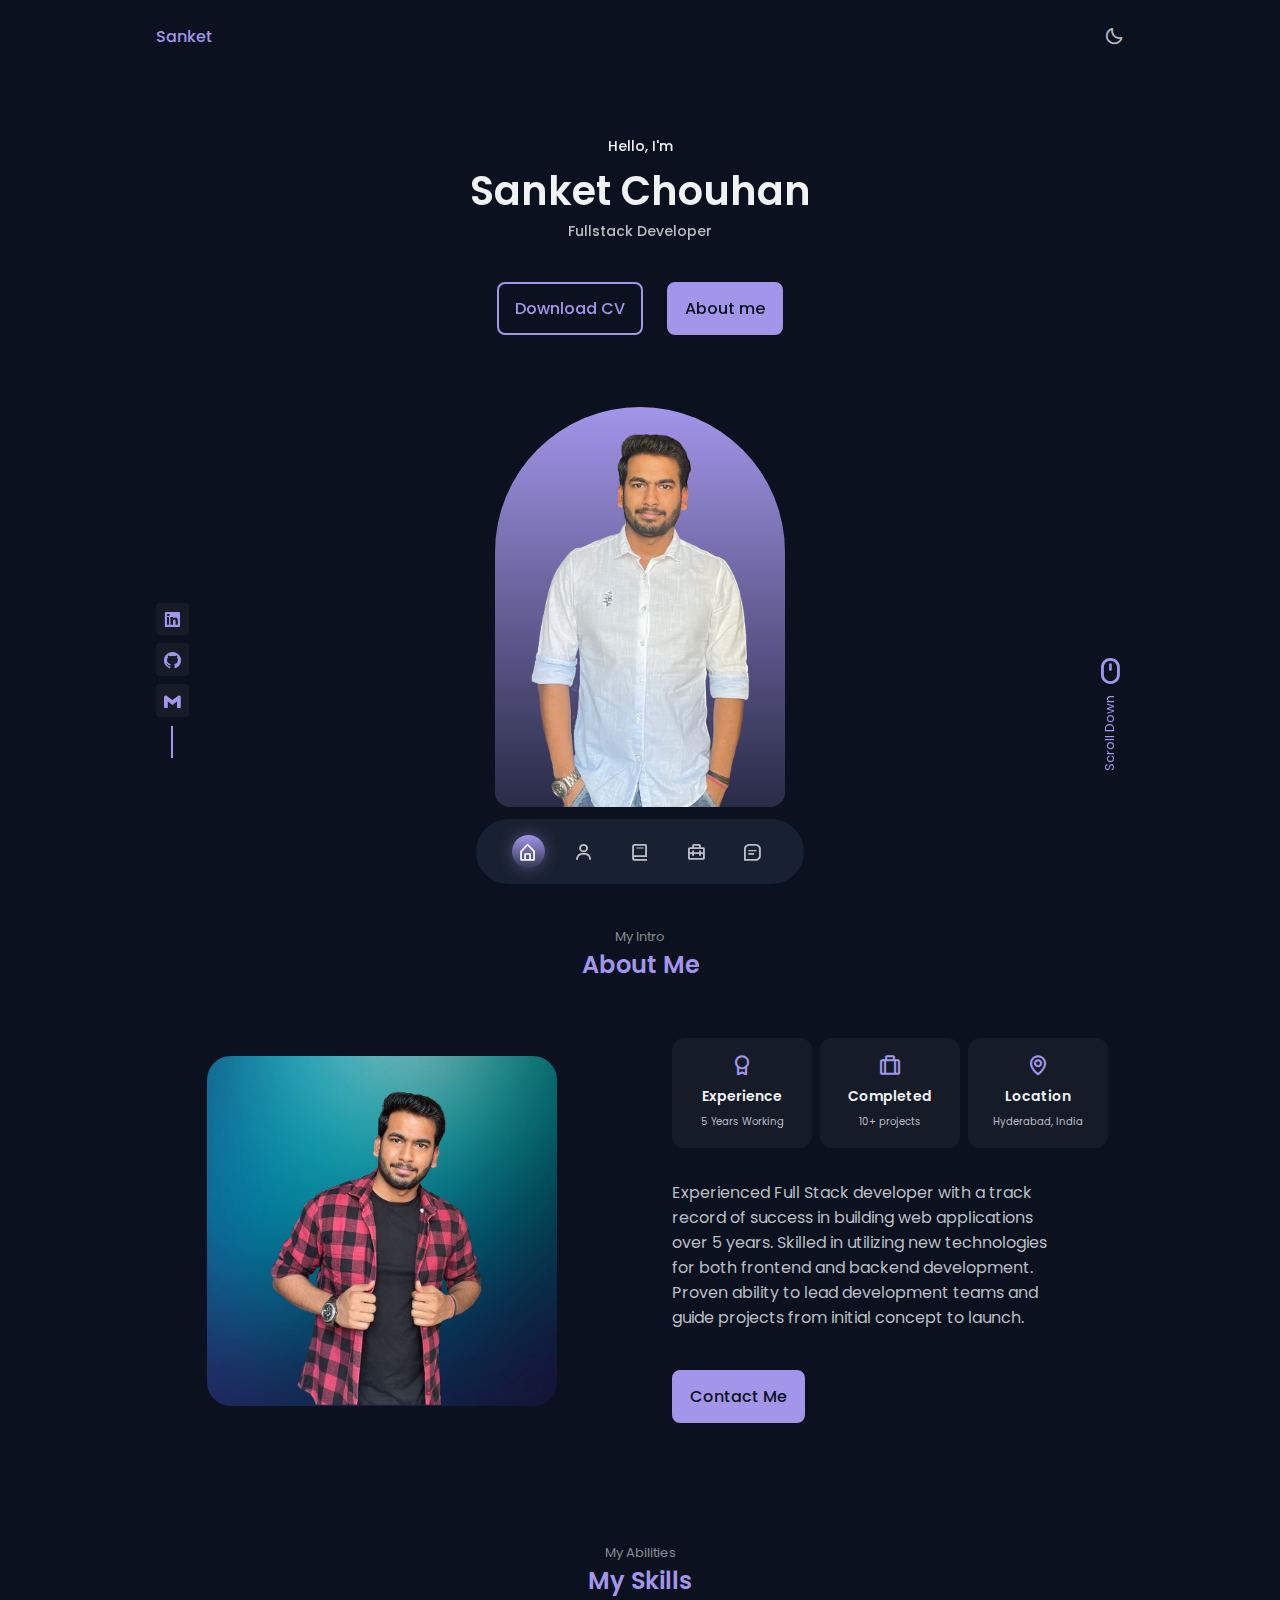
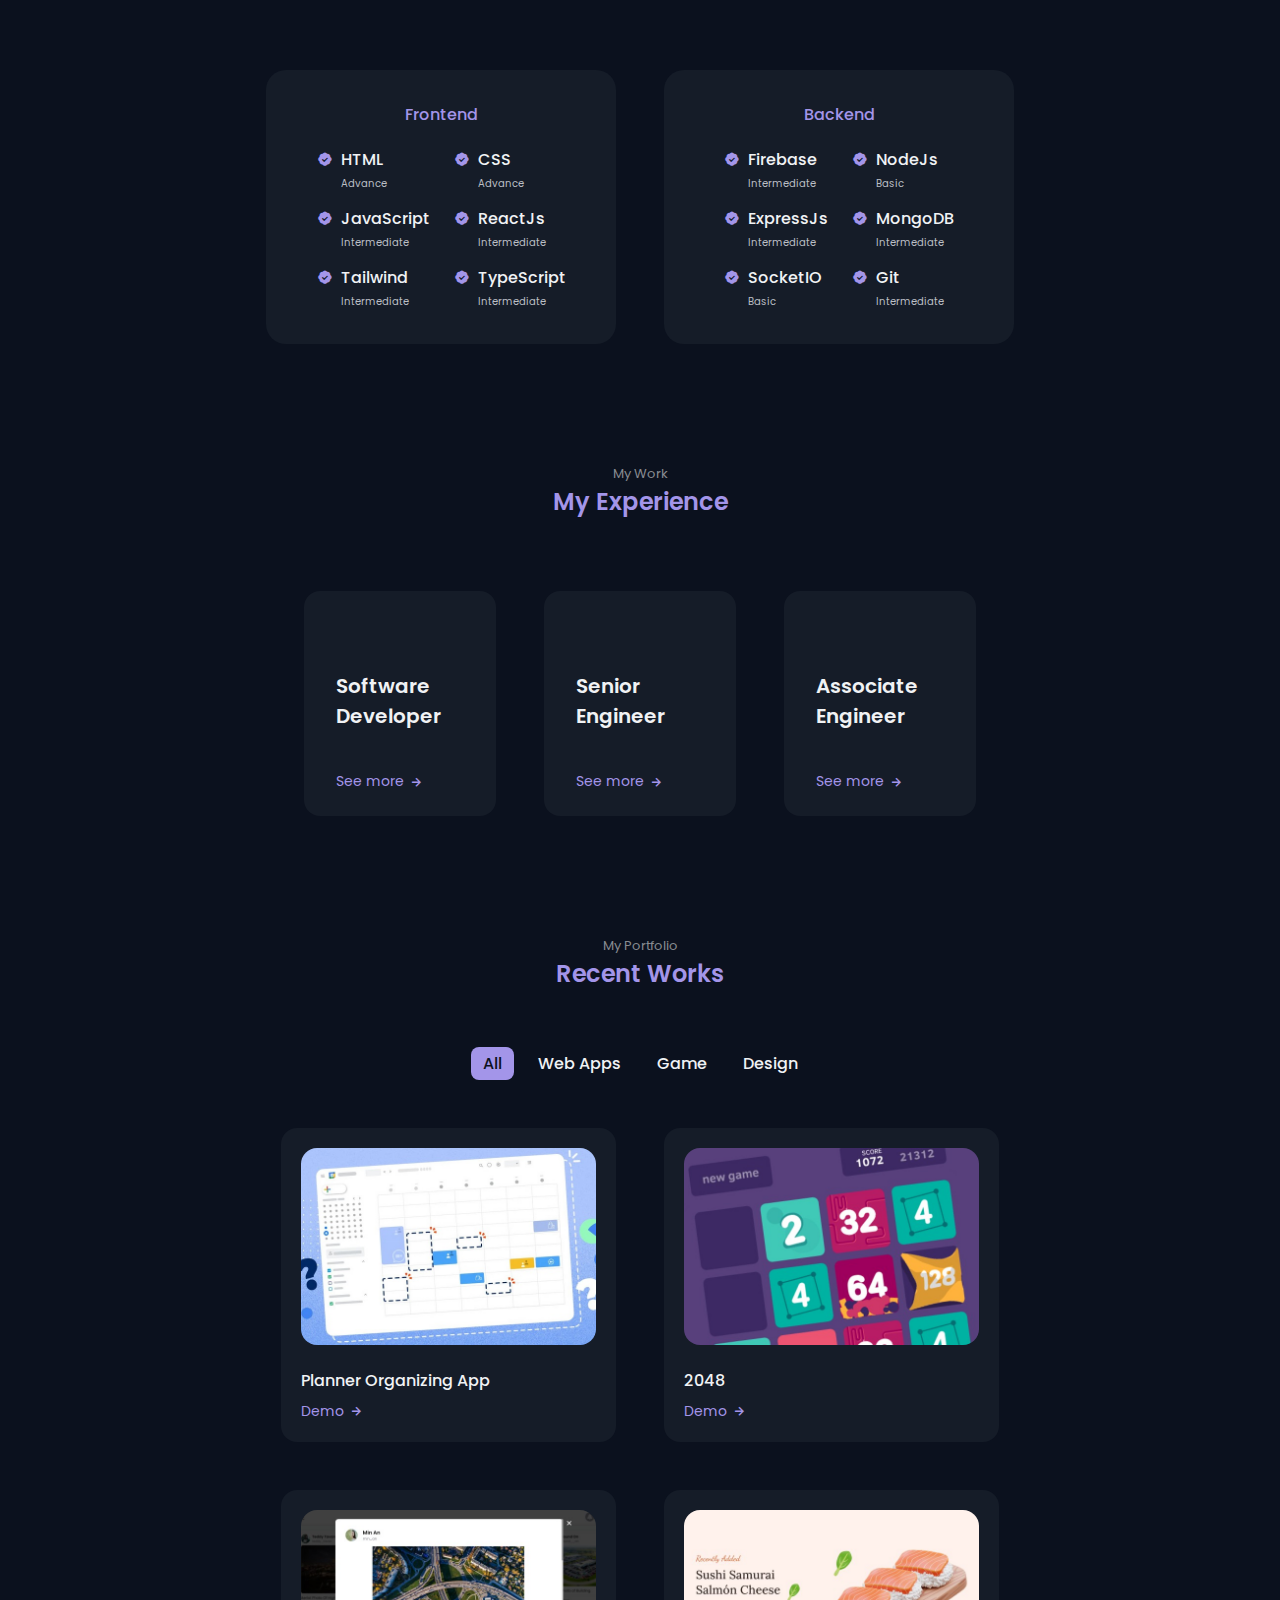
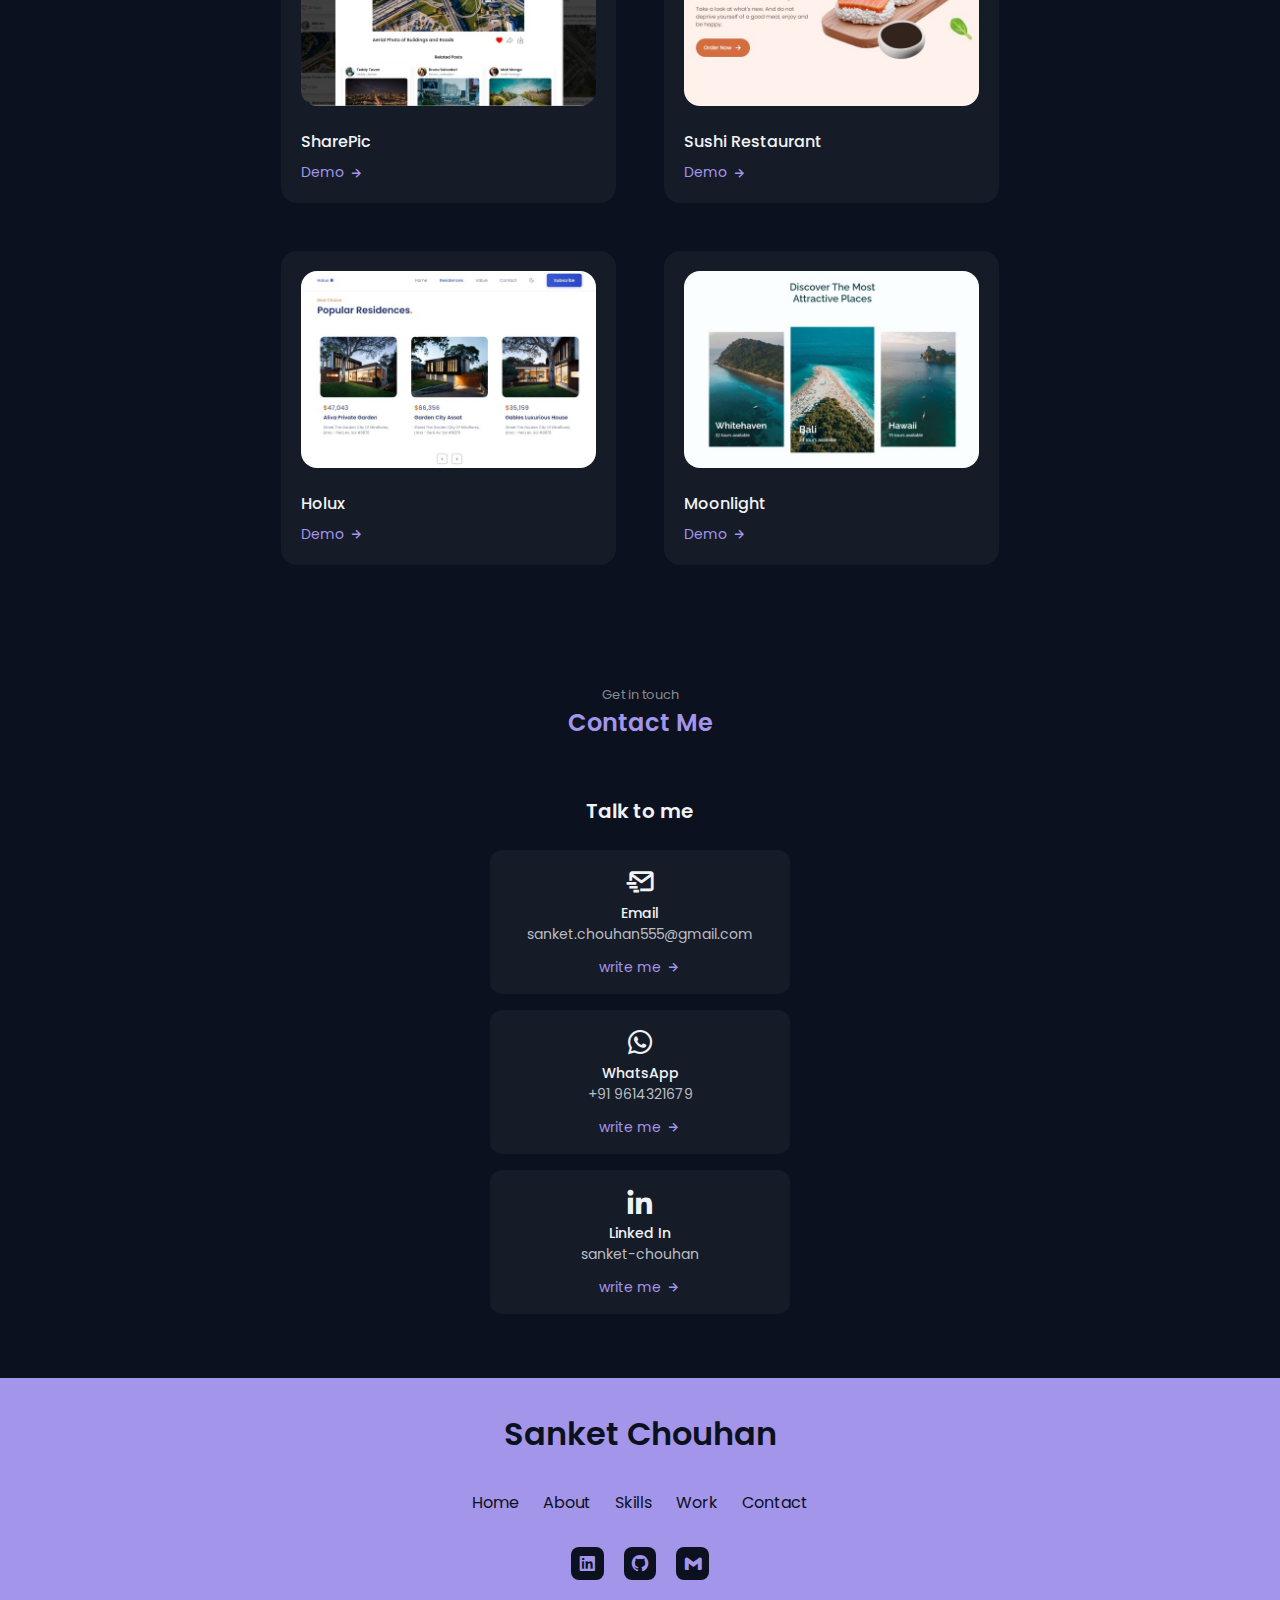
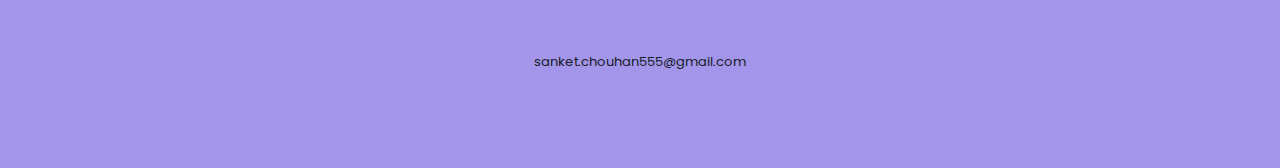
<file: public/index.html>
<!DOCTYPE html>
<html lang="en">
  <head>
    <meta charset="UTF-8" />
    <meta name="viewport" content="width=device-width, initial-scale=1.0" />

    <!--=============== FAVICON ===============-->
    <link
      rel="shortcut icon"
      href="assets/img/favicon.png"
      type="image/x-icon"
    />

    <!--=============== BOXICONS ===============-->
    <link
      href="https://unpkg.com/boxicons@2.1.1/css/boxicons.min.css"
      rel="stylesheet"
    />

    <!--=============== CSS ===============-->
    <link rel="stylesheet" href="assets/css/styles.css" />

    <title>Sanket Chouhan</title>
  </head>
  <body>
    <!--=============== HEADER ===============-->
    <header class="header" id="header">
      <nav class="nav container">
        <a href="" class="nav__logo">Sanket</a>

        <div class="nav__menu">
          <ul class="nav__list">
            <li class="nav__item">
              <a href="#home" class="nav__link active-link">
                <i class="bx bx-home-alt"></i>
              </a>
            </li>
            <li class="nav__item">
              <a href="#about" class="nav__link">
                <i class="bx bx-user"></i>
              </a>
            </li>
            <li class="nav__item">
              <a href="#skills" class="nav__link">
                <i class="bx bx-book"></i>
              </a>
            </li>
            <li class="nav__item">
              <a href="#work" class="nav__link">
                <i class="bx bx-briefcase-alt-2"></i>
              </a>
            </li>
            <li class="nav__item">
              <a href="#contact" class="nav__link">
                <i class="bx bx-message-square-detail"></i>
              </a>
            </li>
          </ul>
        </div>

        <i class="bx bx-moon change-theme" id="theme-button"></i>
      </nav>
    </header>

    <!--=============== MAIN ===============-->
    <main class="main">
      <!--=============== HOME ===============-->
      <section class="home section" id="home">
        <div class="home__container container grid">
          <div class="home__data">
            <span class="home__greeting">Hello, I'm</span>
            <h1 class="home__name">Sanket Chouhan</h1>
            <h3 class="home__education">Fullstack Developer</h3>

            <div class="home__buttons">
              <a
                download=""
                href="assets/pdf/Sanket_Chouhan_CV.pdf"
                class="button button--ghost"
                >Download CV</a
              >
              <a href="#about" class="button">About me</a>
            </div>
          </div>
          <div class="home__handle">
            <img src="assets/img/home.png" alt="home image" class="home__img" />
          </div>
          <div class="home__social">
            <a
              href="https://www.linkedin.com/in/sanket-chouhan"
              target="_blank"
              class="home__social-link"
            >
              <i class="bx bxl-linkedin-square"></i>
            </a>
            <a
              href="https://github.com/sanketchouhan"
              target="_blank"
              class="home__social-link"
            >
              <i class="bx bxl-github"></i>
            </a>
            <a
              href="mailto:sanket.chouhan555@gmail.com"
              target="_blank"
              class="home__social-link"
            >
              <i class="bx bxl-gmail"></i>
            </a>
          </div>
          <a href="#about" class="home__scroll">
            <i class="bx bx-mouse home__scroll-icon"></i>
            <span class="home__scroll-name">Scroll Down</span>
          </a>
        </div>
      </section>

      <!--=============== ABOUT ===============-->
      <section class="about section" id="about">
        <span class="section__subtitle">My Intro</span>
        <h2 class="section__title">About Me</h2>

        <div class="about__container container grid">
          <img
            src="assets/img/about.png"
            alt="about image"
            class="about__img"
          />

          <div class="about__data">
            <div class="about__info">
              <div class="about__box">
                <i class="bx bx-award about__icon"></i>
                <h3 class="about__title">Experience</h3>
                <span class="about__subtitle">5 Years Working</span>
              </div>
              <div class="about__box">
                <i class="bx bx-briefcase-alt about__icon"></i>
                <h3 class="about__title">Completed</h3>
                <span class="about__subtitle">10+ projects</span>
              </div>
              <div class="about__box">
                <i class="bx bx-map about__icon"></i>
                <h3 class="about__title">Location</h3>
                <span class="about__subtitle">Hyderabad, India</span>
              </div>
            </div>

            <p class="about__description">
              Experienced Full Stack developer with a track record of success in
              building web applications over 5 years. Skilled in utilizing new
              technologies for both frontend and backend development. Proven
              ability to lead development teams and guide projects from initial
              concept to launch.
            </p>

            <a href="#contact" class="button">Contact Me</a>
          </div>
        </div>
      </section>

      <!--=============== SKILLS ===============-->
      <section class="skills section" id="skills">
        <span class="section__subtitle">My Abilities</span>
        <h2 class="section__title">My Skills</h2>

        <div class="skills__container container grid">
          <div class="skills__content">
            <h3 class="skills__title">Frontend</h3>

            <div class="skills__box">
              <div class="skills__group">
                <div class="skills__data">
                  <i class="bx bxs-badge-check"></i>
                  <div class="">
                    <h3 class="skills__name">HTML</h3>
                    <span class="skills__level">Advance</span>
                  </div>
                </div>
                <div class="skills__data">
                  <i class="bx bxs-badge-check"></i>
                  <div class="">
                    <h3 class="skills__name">JavaScript</h3>
                    <span class="skills__level">Intermediate</span>
                  </div>
                </div>
                <div class="skills__data">
                  <i class="bx bxs-badge-check"></i>
                  <div class="">
                    <h3 class="skills__name">Tailwind</h3>
                    <span class="skills__level">Intermediate</span>
                  </div>
                </div>
              </div>
              <div class="skills__group">
                <div class="skills__data">
                  <i class="bx bxs-badge-check"></i>
                  <div class="">
                    <h3 class="skills__name">CSS</h3>
                    <span class="skills__level">Advance</span>
                  </div>
                </div>
                <div class="skills__data">
                  <i class="bx bxs-badge-check"></i>
                  <div class="">
                    <h3 class="skills__name">ReactJs</h3>
                    <span class="skills__level">Intermediate</span>
                  </div>
                </div>
                <div class="skills__data">
                  <i class="bx bxs-badge-check"></i>
                  <div class="">
                    <h3 class="skills__name">TypeScript</h3>
                    <span class="skills__level">Intermediate</span>
                  </div>
                </div>
              </div>
            </div>
          </div>

          <div class="skills__content">
            <h3 class="skills__title">Backend</h3>

            <div class="skills__box">
              <div class="skills__group">
                <div class="skills__data">
                  <i class="bx bxs-badge-check"></i>
                  <div class="">
                    <h3 class="skills__name">Firebase</h3>
                    <span class="skills__level">Intermediate</span>
                  </div>
                </div>
                <div class="skills__data">
                  <i class="bx bxs-badge-check"></i>
                  <div class="">
                    <h3 class="skills__name">ExpressJs</h3>
                    <span class="skills__level">Intermediate</span>
                  </div>
                </div>
                <div class="skills__data">
                  <i class="bx bxs-badge-check"></i>
                  <div class="">
                    <h3 class="skills__name">SocketIO</h3>
                    <span class="skills__level">Basic</span>
                  </div>
                </div>
              </div>
              <div class="skills__group">
                <div class="skills__data">
                  <i class="bx bxs-badge-check"></i>
                  <div class="">
                    <h3 class="skills__name">NodeJs</h3>
                    <span class="skills__level">Basic</span>
                  </div>
                </div>
                <div class="skills__data">
                  <i class="bx bxs-badge-check"></i>
                  <div class="">
                    <h3 class="skills__name">MongoDB</h3>
                    <span class="skills__level">Intermediate</span>
                  </div>
                </div>
                <div class="skills__data">
                  <i class="bx bxs-badge-check"></i>
                  <div class="">
                    <h3 class="skills__name">Git</h3>
                    <span class="skills__level">Intermediate</span>
                  </div>
                </div>
              </div>
            </div>
          </div>
        </div>
      </section>

      <!--=============== SERVICES ===============-->
      <section class="services section">
        <span class="section__subtitle">My Work</span>
        <h2 class="section__title">My Experience</h2>

        <div class="service__container container grid">
          <div class="service__card">
            <h3 class="service__title">Software<br />Developer</h3>

            <span class="service__button">
              See more <i class="bx bx-right-arrow-alt service__icon"></i>
            </span>

            <div class="service__modal">
              <div class="service__modal-content">
                <i class="bx bx-x service__modal-close"></i>

                <h3 class="service__modal-title">Software Developer</h3>
                <p class="service__modal-description">
                  Technovert Solutions Pvt. Ltd.<br />Aug 2021 to Present
                </p>

                <ul class="service__modal-list">
                  <li class="service__modal-item">
                    <i class="bx bx-check service__modal-icon"></i>
                    <p class="service__modal-info">
                      Developing Saketa web application using React and
                      TypeScript in a SharePoint Framework (SPFx) environment,
                      adding new features/enhancements for the newer version of
                      Saketa Intranet.
                    </p>
                  </li>
                  <li class="service__modal-item">
                    <i class="bx bx-check service__modal-icon"></i>
                    <p class="service__modal-info">
                      Leading the development team in the design, development,
                      and deployment of apps, enhancing the features and
                      capabilities by utilizing Azure CDN to improve performance
                      and reduce latency.
                    </p>
                  </li>
                  <li class="service__modal-item">
                    <i class="bx bx-check service__modal-icon"></i>
                    <p class="service__modal-info">
                      Working with React hooks and functional components for
                      building the pixel-perfect UI and reusable react
                      components.
                    </p>
                  </li>
                  <li class="service__modal-item">
                    <i class="bx bx-check service__modal-icon"></i>
                    <p class="service__modal-info">
                      Deploying the solution on Office 365 using the SPFx
                      deployment process adding SharePoint app catalog.
                    </p>
                  </li>
                  <li class="service__modal-item">
                    <i class="bx bx-check service__modal-icon"></i>
                    <p class="service__modal-info">
                      Experience in gathering client requirements and
                      recommending the optimal solution approach and customizing
                      the product.
                    </p>
                  </li>
                </ul>
              </div>
            </div>
          </div>

          <div class="service__card">
            <h3 class="service__title">Senior<br />Engineer</h3>

            <span class="service__button">
              See more <i class="bx bx-right-arrow-alt service__icon"></i>
            </span>

            <div class="service__modal">
              <div class="service__modal-content">
                <i class="bx bx-x service__modal-close"></i>

                <h3 class="service__modal-title">Senior Engineer</h3>
                <p class="service__modal-description">
                  Mindtree Ltd.<br />July 2020 to Aug 2021
                </p>

                <ul class="service__modal-list">
                  <li class="service__modal-item">
                    <i class="bx bx-check service__modal-icon"></i>
                    <p class="service__modal-info">
                      Developed an Incident timelines dashboard using the MERN
                      stack for SLA data visualization and management.
                    </p>
                  </li>
                  <li class="service__modal-item">
                    <i class="bx bx-check service__modal-icon"></i>
                    <p class="service__modal-info">
                      Implemented user authentication and authorization using
                      JSON Web Tokens and Role based access control (RBAC).
                    </p>
                  </li>
                  <li class="service__modal-item">
                    <i class="bx bx-check service__modal-icon"></i>
                    <p class="service__modal-info">
                      Incorporated charts and graphs using a library such as
                      Chart.js to display data in a visually appealing way,
                      added real-time data updates using socket.io and utilized
                      Redux for managing application state.
                    </p>
                  </li>
                  <li class="service__modal-item">
                    <i class="bx bx-check service__modal-icon"></i>
                    <p class="service__modal-info">
                      Experience in working with Git, Azure DevOps, Scrum and
                      Kanban, and Agile development methodology.
                    </p>
                  </li>
                </ul>
              </div>
            </div>
          </div>

          <div class="service__card">
            <h3 class="service__title">Associate<br />Engineer</h3>

            <span class="service__button">
              See more <i class="bx bx-right-arrow-alt service__icon"></i>
            </span>

            <div class="service__modal">
              <div class="service__modal-content">
                <i class="bx bx-x service__modal-close"></i>

                <h3 class="service__modal-title">Associate Engineer</h3>
                <p class="service__modal-description">
                  Mindtree Ltd.<br />Feb 2018 to June 2020
                </p>

                <ul class="service__modal-list">
                  <li class="service__modal-item">
                    <i class="bx bx-check service__modal-icon"></i>
                    <p class="service__modal-info">
                      Developed front-end using React, implementing responsive
                      design sing CSS and CSS-in-JS libraries such as Styled
                      Components, and user authentication and authorization
                      using JSON Web Tokens.
                    </p>
                  </li>
                  <li class="service__modal-item">
                    <i class="bx bx-check service__modal-icon"></i>
                    <p class="service__modal-info">
                      Implemented pagination and sorting for managing large sets
                      of data and used webpack for building, bundling, and
                      optimizing the application and deployed the application on
                      Azure.
                    </p>
                  </li>
                  <li class="service__modal-item">
                    <i class="bx bx-check service__modal-icon"></i>
                    <p class="service__modal-info">
                      Optimized the performance of the application using
                      techniques such as lazy loading and code splitting.
                    </p>
                  </li>
                  <li class="service__modal-item">
                    <i class="bx bx-check service__modal-icon"></i>
                    <p class="service__modal-info">
                      Used Git for version control and collaborated with a team
                      using tools such as GitHub and Azure DevOps.
                    </p>
                  </li>
                </ul>
              </div>
            </div>
          </div>
        </div>
      </section>

      <!--=============== WORK ===============-->
      <section class="work section" id="work">
        <span class="section__subtitle">My Portfolio</span>
        <h2 class="section__title">Recent Works</h2>

        <div class="work__filters">
          <span class="work__item active-work" data-filter="all">All</span>
          <span class="work__item" data-filter=".web">Web Apps</span>
          <span class="work__item" data-filter=".game">Game</span>
          <span class="work__item" data-filter=".design">Design</span>
        </div>

        <div class="work__container container grid">
          <div class="work__card mix web">
            <img
              src="assets/img/work1.jpg"
              alt="work image"
              class="work__img"
            />
            <h3 class="work__title">Planner Organizing App</h3>
            <a
              href="https://planner-organizing-app-webpage.web.app/"
              target="_blank"
              class="work__button"
            >
              Demo <i class="bx bx-right-arrow-alt work__icon"></i>
            </a>
          </div>
          <div class="work__card mix game">
            <img
              src="assets/img/work2.jpg"
              alt="work image"
              class="work__img"
            />
            <h3 class="work__title">2048</h3>
            <a
              href="https://2048-game.web.app/"
              target="_blank"
              class="work__button"
            >
              Demo <i class="bx bx-right-arrow-alt work__icon"></i>
            </a>
          </div>
          <div class="work__card mix web">
            <img
              src="assets/img/work3.jpg"
              alt="work image"
              class="work__img"
            />
            <h3 class="work__title">SharePic</h3>
            <a
              href="https://share-pic-app.web.app/"
              target="_blank"
              class="work__button"
            >
              Demo <i class="bx bx-right-arrow-alt work__icon"></i>
            </a>
          </div>
          <div class="work__card mix design">
            <img
              src="assets/img/work4.jpg"
              alt="work image"
              class="work__img"
            />
            <h3 class="work__title">Sushi Restaurant</h3>
            <a
              href="https://authentic-sushi-restaurant.web.app/"
              target="_blank"
              class="work__button"
            >
              Demo <i class="bx bx-right-arrow-alt work__icon"></i>
            </a>
          </div>
          <div class="work__card mix design">
            <img
              src="assets/img/work5.jpg"
              alt="work image"
              class="work__img"
            />
            <h3 class="work__title">Holux</h3>
            <a
              href="https://holux-real-estate-agency.web.app/"
              target="_blank"
              class="work__button"
            >
              Demo <i class="bx bx-right-arrow-alt work__icon"></i>
            </a>
          </div>
          <div class="work__card mix design">
            <img
              src="assets/img/work6.jpg"
              alt="work image"
              class="work__img"
            />
            <h3 class="work__title">Moonlight</h3>
            <a
              href="https://moonlight-travel-agency.web.app/"
              target="_blank"
              class="work__button"
            >
              Demo <i class="bx bx-right-arrow-alt work__icon"></i>
            </a>
          </div>
        </div>
      </section>

      <!--=============== CONTACT ===============-->
      <section class="contact section" id="contact">
        <span class="section__subtitle">Get in touch</span>
        <h2 class="section__title">Contact Me</h2>

        <div class="contact__container container">
          <div class="contact__content">
            <h3 class="contact__title">Talk to me</h3>
            <div class="contact__info">
              <div class="contact__card">
                <i class="bx bx-mail-send contact__card-icon"></i>
                <h3 class="contact__card-title">Email</h3>
                <span class="contact__card-data"
                  >sanket.chouhan555@gmail.com</span
                >
                <a
                  href="mailto:sanket.chouhan555@gmail.com"
                  target="_blank"
                  class="contact__button"
                >
                  write me
                  <i class="bx bx-right-arrow-alt contact__button-icon"></i>
                </a>
              </div>

              <div class="contact__card">
                <i class="bx bxl-whatsapp contact__card-icon"></i>
                <h3 class="contact__card-title">WhatsApp</h3>
                <span class="contact__card-data">+91 9614321679</span>
                <a
                  href="https://wa.me/+919614321679"
                  target="_blank"
                  class="contact__button"
                >
                  write me
                  <i class="bx bx-right-arrow-alt contact__button-icon"></i>
                </a>
              </div>

              <div class="contact__card">
                <i class="bx bxl-linkedin contact__card-icon"></i>
                <h3 class="contact__card-title">Linked In</h3>
                <span class="contact__card-data">sanket-chouhan</span>
                <a
                  href="https://www.linkedin.com/in/sanket-chouhan"
                  target="_blank"
                  class="contact__button"
                >
                  write me
                  <i class="bx bx-right-arrow-alt contact__button-icon"></i>
                </a>
              </div>
            </div>
          </div>
        </div>
      </section>
    </main>

    <!--=============== FOOTER ===============-->
    <footer class="footer">
      <div class="footer__container container">
        <h1 class="footer__title">Sanket Chouhan</h1>
        <ul class="footer__list">
          <li><a href="#home" class="footer__link">Home</a></li>
          <li><a href="#about" class="footer__link">About</a></li>
          <li><a href="#skills" class="footer__link">Skills</a></li>
          <li><a href="#work" class="footer__link">Work</a></li>
          <li><a href="#contact" class="footer__link">Contact</a></li>
        </ul>
        <ul class="footer__social">
          <a
            href="https://www.linkedin.com/in/sanket-chouhan"
            target="_blank"
            class="footer__social-link"
          >
            <i class="bx bxl-linkedin-square"></i>
          </a>
          <a
            href="https://github.com/sanketchouhan"
            target="_blank"
            class="footer__social-link"
          >
            <i class="bx bxl-github"></i>
          </a>
          <a
            href="mailto:sanket.chouhan555@gmail.com"
            target="_blank"
            class="footer__social-link"
          >
            <i class="bx bxl-gmail"></i>
          </a>
        </ul>

        <span class="footer__copy"> sanket.chouhan555@gmail.com </span>
      </div>
    </footer>

    <!--=============== SCROLLREVEAL ===============-->
    <script src="assets/js/scrollreveal.min.js"></script>

    <!--=============== MIXITUP FILTER ===============-->
    <script src="assets/js/mixitup.min.js"></script>

    <!--=============== MAIN JS ===============-->
    <script src="assets/js/main.js"></script>
  </body>
</html>
</file>
<file: public/assets/css/styles.css>
/*=============== GOOGLE FONTS ===============*/
@import url("https://fonts.googleapis.com/css2?family=Poppins:wght@400;500;600&display=swap");

/*=============== VARIABLES CSS ===============*/
:root {
  --header-height: 3.5rem;

  /*========== Colors ==========*/
  /*Color mode HSL(hue, saturation, lightness)*/
  /*
        Purple: hsl(250, 66%, 75%)
        Blue: hsl(207, 90%, 72%)
        Pink: hsl(356, 66%, 75%)
        Teal: hsl(174, 63%, 62%)
  */
  --first-hue: 250;
  --sat: 66%;
  --lig: 75%;
  --second-hue: 219;

  --first-color: hsl(var(--first-hue), var(--sat), var(--lig));
  --first-color-alt: hsl(var(--first-hue), var(--sat), 71%); /* -4% */
  --title-color: hsl(var(--second-hue), 15%, 95%);
  --text-color: hsl(var(--second-hue), 8%, 75%);
  --text-color-light: hsl(var(--second-hue), 4%, 55%);
  --body-color: hsl(var(--second-hue), 48%, 8%);
  --container-color: hsl(var(--second-hue), 32%, 12%);

  /*========== Font and typography ==========*/
  /*.5rem = 8px | 1rem = 16px ...*/
  --body-font: "Poppins", sans-serif;
  --biggest-font-size: 1.75rem;
  --h1-font-size: 1.5rem;
  --h2-font-size: 1.25rem;
  --h3-font-size: 1rem;
  --normal-font-size: 0.938rem;
  --small-font-size: 0.813rem;
  --smaller-font-size: 0.75rem;
  --tiny-font-size: 0.625rem;

  /*========== Font weight ==========*/
  --font-medium: 500;
  --font-semibold: 600;

  /*========== z index ==========*/
  --z-tooltip: 10;
  --z-fixed: 100;
  --z-modal: 1000;
}

/* Responsive typography */
@media screen and (min-width: 968px) {
  :root {
    --biggest-font-size: 2.5rem;
    --h1-font-size: 2.25rem;
    --h2-font-size: 1.5rem;
    --h3-font-size: 1.25rem;
    --normal-font-size: 1rem;
    --small-font-size: 0.875rem;
    --smaller-font-size: 0.813rem;
  }
}

/*=============== BASE ===============*/
* {
  box-sizing: border-box;
  padding: 0;
  margin: 0;
}

html {
  scroll-behavior: smooth;
}

body,
button,
input,
textarea {
  font-family: var(--body-font);
  font-size: var(--normal-font-size);
}

body {
  background-color: var(--body-color);
  color: var(--text-color);
  transition: 0.4s; /* for light mode animation */
}

h1,
h2,
h3 {
  color: var(--title-color);
  font-weight: var(--font-semibold);
}

ul {
  list-style: none;
}

a {
  text-decoration: none;
}

button {
  cursor: pointer;
  border: none;
  outline: none;
}

img {
  max-width: 100%;
  height: auto;
}

/*=============== THEME ===============*/
.change-theme {
  font-size: 1.25rem;
  cursor: pointer;
  transition: 0.3s;
}

.change-theme:hover {
  color: var(--first-color);
}

/*========== Variables Dark theme ==========*/
body.light-theme {
  --title-color: hsl(var(--second-hue), 15%, 15%);
  --text-color: hsl(var(--second-hue), 8%, 35%);
  --body-color: hsl(var(--second-hue), 100%, 99%);
  --container-color: #fff;
}

/*========== 
    Color changes in some parts of 
    the website, in light theme
==========*/
.light-theme .scroll-header {
  box-shadow: 0 2px 4px hsla(0, 0%, 1%, 0.1);
}

.light-theme .nav__menu {
  background-color: hsl(var(--second-hue), 32%, 90%, 0.8);
}

.light-theme .section__subtitle {
  color: var(--text-color);
}

.light-theme .home__social-link {
  box-shadow: 0 2px 8px hsl(var(--second-hue), 48%, 8%, 0.1);
}

.light-theme .home__social::after,
.light-theme .footer__social-link {
  background-color: var(--title-color);
}

.light-theme .home__social-link,
.light-theme .home__scroll,
.light-theme .button,
.light-theme .button:hover,
.light-theme .active-work,
.light-theme .footer__title,
.light-theme .footer__link,
.light-theme .footer__copy {
  color: var(--title-color);
}

.light-theme .about__box {
  box-shadow: 0 2px 8px hsl(var(--second-hue), 48%, 8%, 0.1);
}

.light-theme .skills__content,
.light-theme .service__card,
.light-theme .work__card,
.light-theme .contact__card {
  box-shadow: 0 2px 8px hsl(var(--second-hue), 48%, 8%, 0.1);
}

/* .light-theme .home__social-link {
  box-shadow: 0 2px 8px hsl(var(--second-hue), 48%, 8%, 0.1);
} */
.light-theme::-webkit-scrollbar {
  background-color: hsl(var(--second-hue), 8%, 66%);
}

.light-theme::-webkit-scrollbar-thumb {
  background-color: hsl(var(--second-hue), 8%, 54%);
}

.light-theme::-webkit-scrollbar-thumb:hover {
  background-color: hsl(var(--second-hue), 8%, 44%);
}

/*=============== REUSABLE CSS CLASSES ===============*/
.container {
  max-width: 968px;
  margin-left: 1rem;
  margin-right: 1rem;
}

.grid {
  display: grid;
  gap: 1.25rem;
}

.main {
  overflow: hidden;
}

.section {
  padding: 4.5rem 0 1rem;
}

.section__title,
.section__subtitle {
  text-align: center;
}

.section__title {
  font-size: var(--h2-font-size);
  color: var(--first-color);
  margin-bottom: 2rem;
}

.section__subtitle {
  display: block;
  font-size: var(--smaller-font-size);
  color: var(--text-color-light);
}

/*=============== HEADER & NAV===============*/
.header {
  position: fixed;
  top: 0;
  left: 0;
  width: 100%;
  background-color: var(--body-color);
  z-index: var(--z-fixed);
  transition: 0.4s; /* for light mode animation */
}

.nav {
  height: var(--header-height);
  display: flex;
  justify-content: space-between;
  align-items: center;
}

.nav__logo {
  color: var(--first-color);
  font-weight: var(--font-medium);
  transition: 0.4s;
}

.nav__logo:hover {
  color: var(--first-color-alt);
}

.nav__menu {
  position: fixed;
  bottom: 1rem;
  background-color: hsl(var(--second-hue), 32%, 16%, 0.8);
  width: 90%;
  border-radius: 4rem;
  padding: 1rem 2.25rem;
  backdrop-filter: blur(10px);
  transition: 0.4s; /* for light mode animation */
  left: 50%;
  transform: translateX(-50%);
}

.nav__list {
  display: flex;
  justify-content: space-between;
  align-items: center;
}

.nav__link {
  color: var(--text-color);
  font-size: 1.25rem;
  padding: 0.4rem;
  display: flex;
  border-radius: 5rem;
}

/* Active link */
.active-link {
  background: linear-gradient(
    180deg,
    hsla(var(--first-hue), var(--sat), var(--lig), 1),
    hsla(var(--first-hue), var(--sat), var(--lig), 0.2)
  );
  box-shadow: 0 0 16px hsla(var(--first-hue), var(--sat), var(--lig), 0.4);
  color: var(--title-color);
}

/* Change background header */
.scroll-header {
  box-shadow: 0 0 4px hsla(0, 0%, 4%, 0.3);
}

/*=============== HOME ===============*/
.home__container {
  position: relative;
  row-gap: 4.5rem;
  padding-top: 2rem;
}

.home__data {
  text-align: center;
}

.home__greeting,
.home__education {
  font-size: var(--small-font-size);
  font-weight: var(--font-medium);
}

.home__greeting {
  display: block;
  color: var(--title-color);
  margin-bottom: 0.25rem;
}

.home__education {
  color: var(--text-color);
  margin-bottom: 2.5rem;
}

.home__name {
  font-size: var(--biggest-font-size);
}

.home__img {
  width: 160px;
}

.home__handle {
  justify-self: center;
  height: 293px;
  width: 190px;
  background: linear-gradient(
    180deg,
    hsla(var(--first-hue), var(--sat), var(--lig), 1),
    hsla(var(--first-hue), var(--sat), var(--lig), 0.2)
  );
  border-radius: 10rem 10rem 1rem 1rem;
  display: flex;
  align-items: flex-end;
  justify-content: center;
  overflow: hidden;
}

.home__buttons {
  display: flex;
  justify-content: center;
  align-items: center;
  gap: 1.5rem;
}

.home__social,
.home__scroll {
  position: absolute;
}

.home__social {
  bottom: 5rem;
  left: 0;
  display: grid;
  row-gap: 0.5rem;
}

.home__social-link {
  width: max-content;
  background-color: var(--container-color);
  color: var(--first-color);
  padding: 0.25rem;
  border-radius: 0.25rem;
  display: flex;
  font-size: 1rem;
  transition: 0.4s;
}

.home__social-link:hover {
  background-color: var(--first-color);
  color: #fff;
}

.home__social::after {
  content: "";
  width: 32px;
  height: 2px;
  background-color: var(--first-color);
  transform: rotate(90deg) translate(16px, 3px);
}

.home__scroll {
  color: var(--first-color);
  right: -1.5rem;
  bottom: 4rem;
  display: grid;
  row-gap: 2.25rem;
  justify-items: center;
}

.home__scroll-icon {
  font-size: 1.25rem;
}

.home__scroll-name {
  font-size: var(--smaller-font-size);
  transform: rotate(-90deg);
}

/*=============== BUTTONS ===============*/
.button {
  display: inline-block;
  background-color: var(--first-color);
  color: var(--body-color);
  padding: 0.75rem 1rem;
  border: 2px solid var(--first-color);
  border-radius: 0.5rem;
  font-weight: var(--font-medium);
  transform: 0.4s;
}

.button:hover {
  background-color: var(--first-color-alt);
  color: var(--body-color);
}

.button--ghost {
  background-color: transparent;
  /* border: 2px solid var(--first-color); */
  color: var(--first-color);
}

/*=============== ABOUT ===============*/
.about__container {
  row-gap: 2.5rem;
}

.about__img {
  width: 220px;
  border-radius: 1.5rem;
  justify-self: center;
}

.about__data {
  text-align: center;
}

.about__info {
  display: grid;
  grid-template-columns: repeat(3, 1fr);
  gap: 0.5rem;
  margin-bottom: 2rem;
}

.about__box {
  background-color: var(--container-color);
  border-radius: 0.75rem;
  padding: 0.75rem;
}

.about__icon {
  font-size: 1.5rem;
  color: var(--first-color);
  margin-bottom: 0.5rem;
}

.about__title {
  font-size: var(--small-font-size);
}

.about__subtitle {
  font-size: var(--tiny-font-size);
}

.about__description {
  margin-bottom: 2rem;
}

/*=============== SKILLS ===============*/
.skills__container {
  row-gap: 2rem;
  padding-top: 1rem;
}

.skills__content {
  background-color: var(--container-color);
  padding: 1.5rem;
  border-radius: 1.25rem;
}

.skills__title {
  font-size: var(--normal-font-size);
  font-weight: var(--font-medium);
  color: var(--first-color);
  text-align: center;
  margin-bottom: 1.5rem;
}

.skills__box {
  display: flex;
  justify-content: center;
  column-gap: 1.5rem;
}

.skills__group {
  display: grid;
  align-content: flex-start;
  row-gap: 1rem;
}

.skills__data {
  display: flex;
  column-gap: 0.5rem;
}

.skills .bxs-badge-check {
  color: var(--first-color);
  font-size: 1rem;
}

.skills__name {
  font-size: var(--normal-font-size);
  font-weight: var(--font-medium);
  line-height: 18px;
}

.skills__level {
  font-size: var(--tiny-font-size);
}

/*=============== SERVICES ===============*/
.service__container {
  grid-template-columns: repeat(2, 1fr);
  gap: 1.5rem;
  padding-top: 1rem;
}

.service__card {
  background-color: var(--container-color);
  padding: 3rem 1.5rem 1.5rem;
  border-radius: 1rem;
}

.service__title {
  font-size: var(--h3-font-size);
  margin-bottom: 2.5rem;
}

.service__button {
  color: var(--first-color);
  font-size: var(--small-font-size);
  display: flex;
  align-items: center;
  column-gap: 0.25rem;
  cursor: pointer;
}

.service__button:hover .service__icon {
  transform: translateX(0.25rem);
}

.service__icon {
  font-size: 1rem;
  transition: 0.4s;
}

/* Services modal */
.service__modal {
  position: fixed;
  inset: 0;
  background-color: hsl(var(--second-hue), 28%, 16%, 0.7);
  padding: 2rem 1rem;
  display: grid;
  place-items: center;
  visibility: hidden;
  opacity: 0;
  transition: 0.4s;
  z-index: var(--z-modal);
}

.service__modal-content {
  position: relative;
  background-color: var(--body-color);
  padding: 4.5rem 1.5rem 2.5rem;
  border-radius: 1.5rem;
}

.service__modal-title,
.service__modal-description {
  text-align: center;
}

.service__modal-title {
  font-size: var(--h3-font-size);
  color: var(--first-color);
  margin-bottom: 1rem;
}

.service__modal-description {
  font-size: var(--small-font-size);
  margin-bottom: 2rem;
}

.service__modal-list {
  display: grid;
  row-gap: 0.75rem;
}

.service__modal-item {
  display: flex;
  align-items: flex-start;
  column-gap: 0.5rem;
}

.service__modal-icon {
  font-size: 1.5rem;
  color: var(--first-color);
}

.service__modal-info {
  font-size: var(--small-font-size);
}

.service__modal-close {
  position: absolute;
  top: 1.5rem;
  right: 1.5rem;
  font-size: 1.5rem;
  color: var(--first-color);
  cursor: pointer;
}

/*Active modal*/
.active-modal {
  opacity: 1;
  visibility: visible;
}

/*=============== WORK ===============*/
.work__container {
  padding-top: 1rem;
}
.work__filters {
  display: flex;
  justify-content: center;
  align-items: center;
  column-gap: 0.75rem;
  margin-bottom: 2rem;
}

.work__item {
  cursor: pointer;
  color: var(--title-color);
  padding: 0.25rem 0.75rem;
  font-weight: var(--font-medium);
  border-radius: 0.5rem;
}

.work__card {
  background-color: var(--container-color);
  padding: 1rem;
  border-radius: 1rem;
}

.work__img {
  border-radius: 1rem;
  margin-bottom: 0.75rem;
}

.work__title {
  font-size: var(--normal-font-size);
  font-weight: var(--font-medium);
  margin-bottom: 0.25rem;
}

.work__button {
  width: max-content;
  color: var(--first-color);
  font-size: var(--small-font-size);
  display: flex;
  align-items: center;
  column-gap: 0.25rem;
}

.work__button:hover .work__icon {
  transform: translateX(0.25rem);
}

.work__icon {
  font-size: 1rem;
  transition: 0.4s;
}

/* Active item work*/
.active-work {
  background-color: var(--first-color);
  color: var(--body-color);
}

/*=============== TESTIMONIAL ===============*/

/* Swiper class */

/*=============== CONTACT ===============*/
.contact__container {
  row-gap: 3rem;
  padding-bottom: 3rem;
}

.contact__title {
  text-align: center;
  font-size: var(--h3-font-size);
  margin-bottom: 1.5rem;
}
.contact__info {
  display: grid;
  gap: 1rem;
}

.contact__card {
  background-color: var(--container-color);
  padding: 1rem;
  border-radius: 0.75rem;
  text-align: center;
}

.contact__card-icon {
  font-size: 2rem;
  color: var(--title-color);
  margin-bottom: 0.25rem;
}

.contact__card-title,
.contact__card-data {
  font-size: var(--small-font-size);
}

.contact__card-title {
  font-weight: var(--font-medium);
}

.contact__card-data {
  display: block;
  margin-bottom: 0.75rem;
}

.contact__button {
  color: var(--first-color);
  font-size: var(--small-font-size);
  display: flex;
  align-items: center;
  justify-content: center;
  column-gap: 0.25rem;
}

.contact__button:hover .contact__button-icon {
  transform: translateX(0.25rem);
}

.contact__button-icon {
  font-size: 1rem;
  transition: 0.4s;
}

/*=============== FOOTER ===============*/
.footer {
  background-color: var(--first-color);
}

.footer__container {
  padding: 2rem 0 6rem;
}

.footer__title,
.footer__link {
  color: var(--body-color);
}

.footer__title {
  text-align: center;
  margin-bottom: 2rem;
}

.footer__list {
  display: flex;
  justify-content: center;
  column-gap: 1.5rem;
  margin-bottom: 2rem;
}

.footer__social {
  display: flex;
  justify-content: center;
  column-gap: 1.25rem;
}

.footer__social-link {
  background-color: var(--body-color);
  color: var(--first-color);
  padding: 0.25rem;
  border-radius: 0.25rem;
  font-size: 1rem;
  display: inline-flex;
}

.footer__copy {
  display: block;
  margin-top: 4.5rem;
  color: var(--container-color);
  text-align: center;
  font-size: var(--smaller-font-size);
}

/*=============== SCROLL BAR ===============*/
::-webkit-scrollbar {
  width: 0.6rem;
  border-radius: 0.5rem;
  background-color: hsl(var(--second-hue), 8%, 38%);
}

::-webkit-scrollbar-thumb {
  background-color: hsl(var(--second-hue), 8%, 26%);
  border-radius: 0.5rem;
}

::-webkit-scrollbar-thumb:hover {
  background-color: hsl(var(--second-hue), 8%, 20%);
}

/*=============== BREAKPOINTS ===============*/
/* For small devices */
@media screen and (max-width: 320px) {
  .nav__menu {
    padding: 1rem 1.5rem;
  }

  .home__buttons {
    flex-direction: column;
  }

  .home__handle {
    width: 150px;
    height: 253px;
  }

  .home__img {
    width: 130px;
  }

  .about__info {
    grid-template-columns: repeat(2, 1fr);
  }

  .skills__box {
    column-gap: 1rem;
  }
  .skills__name {
    font-size: var(--smaller-font-size);
  }

  .service__container {
    grid-template-columns: 145px;
    justify-content: center;
  }

  .work__item {
    font-size: var(--small-font-size);
  }
  .work__filters {
    column-gap: 0.25rem;
  }
}

/* For medium devices */
@media screen and (min-width: 576px) {
  .nav__menu {
    width: 328px;
    /* left: 0; */
    /* right: 0; */
    margin: 0 auto;
  }

  .about__info {
    grid-template-columns: repeat(3, 140px);
    justify-content: center;
  }
  .about__description {
    padding: 0 5rem;
  }

  .skills__container {
    justify-content: center;
  }
  .skills__content {
    padding: 2rem 4rem;
  }

  .service__container {
    grid-template-columns: repeat(2, 160px);
    justify-content: center;
  }
  .service__modal-content {
    width: 500px;
    padding: 4.5rem 2.5rem 2.5rem;
  }
  .service__modal-description {
    padding: 0 3.5rem;
  }

  .work__container {
    justify-content: center;
  }
  .work__img {
    width: 295px;
  }

  .contact__info {
    grid-template-columns: 300px;
    justify-content: center;
  }
}

@media screen and (min-width: 767px) {
  .work__container {
    grid-template-columns: repeat(2, max-content);
  }

  .contact__container {
    grid-template-columns: repeat(2, max-content);
    justify-content: center;
  }
}

/* For large devices */
@media screen and (min-width: 992px) {
  .container {
    margin-left: auto;
    margin-right: auto;
  }

  .section {
    padding: 6.5rem 0 1rem;
  }
  .section__title {
    margin-bottom: 3.5rem;
  }

  .nav {
    height: calc(var(--header-height) + 1rem);
  }

  .home__handle {
    width: 290px;
    height: 400px;
  }
  .home__img {
    width: 220px;
  }
  .home__social-link {
    padding: 0.4rem;
    font-size: 1.25rem;
  }
  .home__social::after {
    transform: rotate(90deg) translate(16px, 0);
  }
  .home__scroll-icon {
    font-size: 2rem;
  }

  .about__container {
    grid-template-columns: repeat(2, 1fr);
    align-items: center;
    column-gap: 4rem;
  }
  .about__img {
    width: 350px;
  }
  .about__data {
    text-align: initial;
  }
  .about__info {
    justify-content: initial;
  }
  .about__box {
    text-align: center;
    padding: 1rem 1.25rem;
  }
  .about__description {
    padding: 0 4rem 0 0;
    margin-bottom: 2.5rem;
  }

  .skills__container {
    grid-template-columns: repeat(2, 350px);
    column-gap: 3rem;
  }

  .service__container {
    grid-template-columns: repeat(3, 192px);
    column-gap: 3rem;
  }
  .service__card {
    padding: 5rem 2rem 1.5rem;
  }

  .work__container {
    gap: 3rem;
  }
  .work__card {
    padding: 1.25rem;
  }
  .work__img {
    margin-bottom: 1rem;
  }
  .work__title {
    margin-bottom: 0.5rem;
  }

  .footer__social-link {
    font-size: 1.25rem;
    padding: 0.4rem;
    border-radius: 0.5rem;
  }
}
</file>
